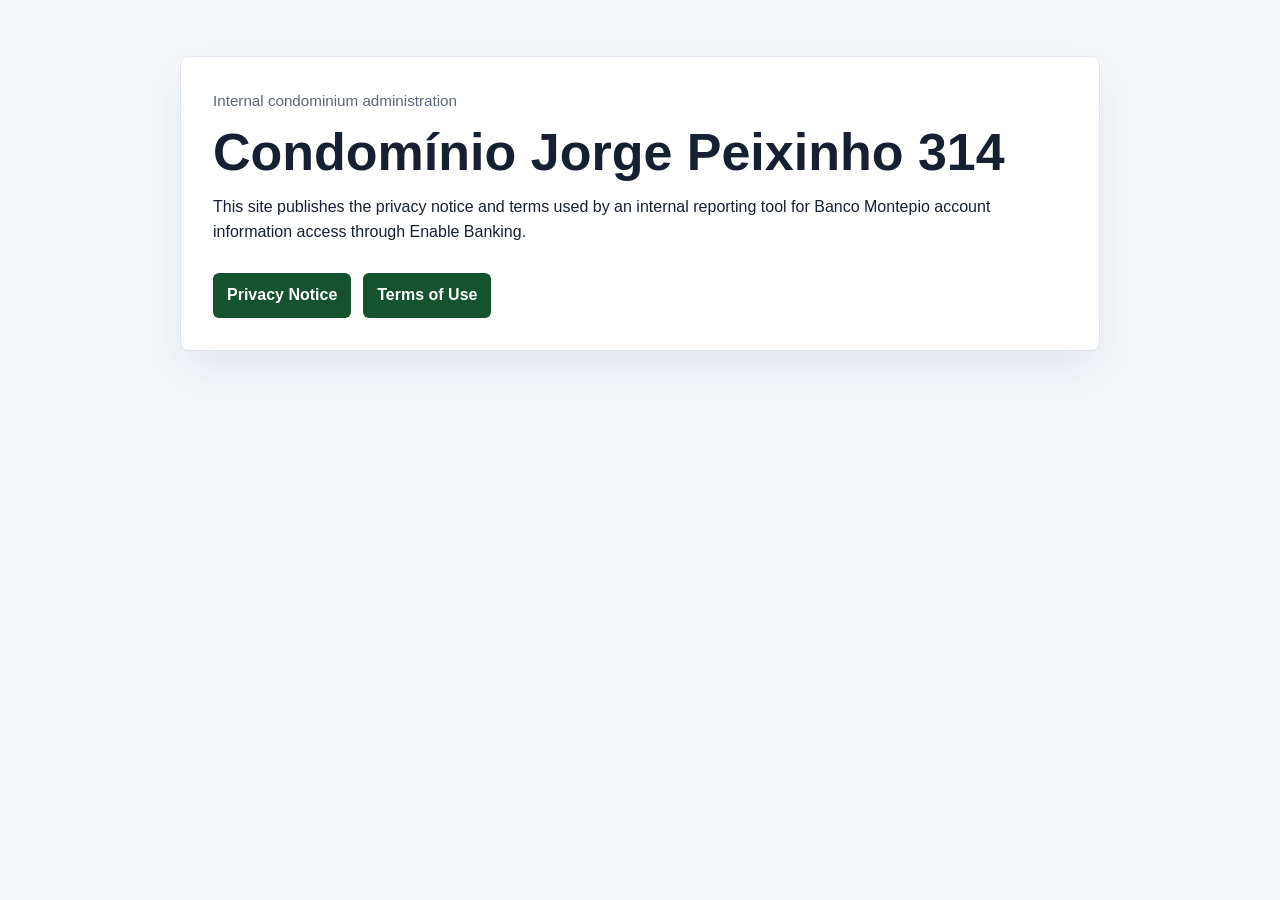
<file: index.html>
<!doctype html>
<html lang="en">
  <head>
    <meta charset="utf-8">
    <meta name="viewport" content="width=device-width, initial-scale=1">
    <title>Condomínio Jorge Peixinho 314</title>
    <link rel="stylesheet" href="styles.css">
  </head>
  <body>
    <main class="page">
      <section class="panel">
        <p class="eyebrow">Internal condominium administration</p>
        <h1>Condomínio Jorge Peixinho 314</h1>
        <p>
          This site publishes the privacy notice and terms used by an internal
          reporting tool for Banco Montepio account information access through
          Enable Banking.
        </p>
        <nav class="links" aria-label="Legal pages">
          <a href="privacy.html">Privacy Notice</a>
          <a href="terms.html">Terms of Use</a>
        </nav>
      </section>
    </main>
  </body>
</html>
</file>
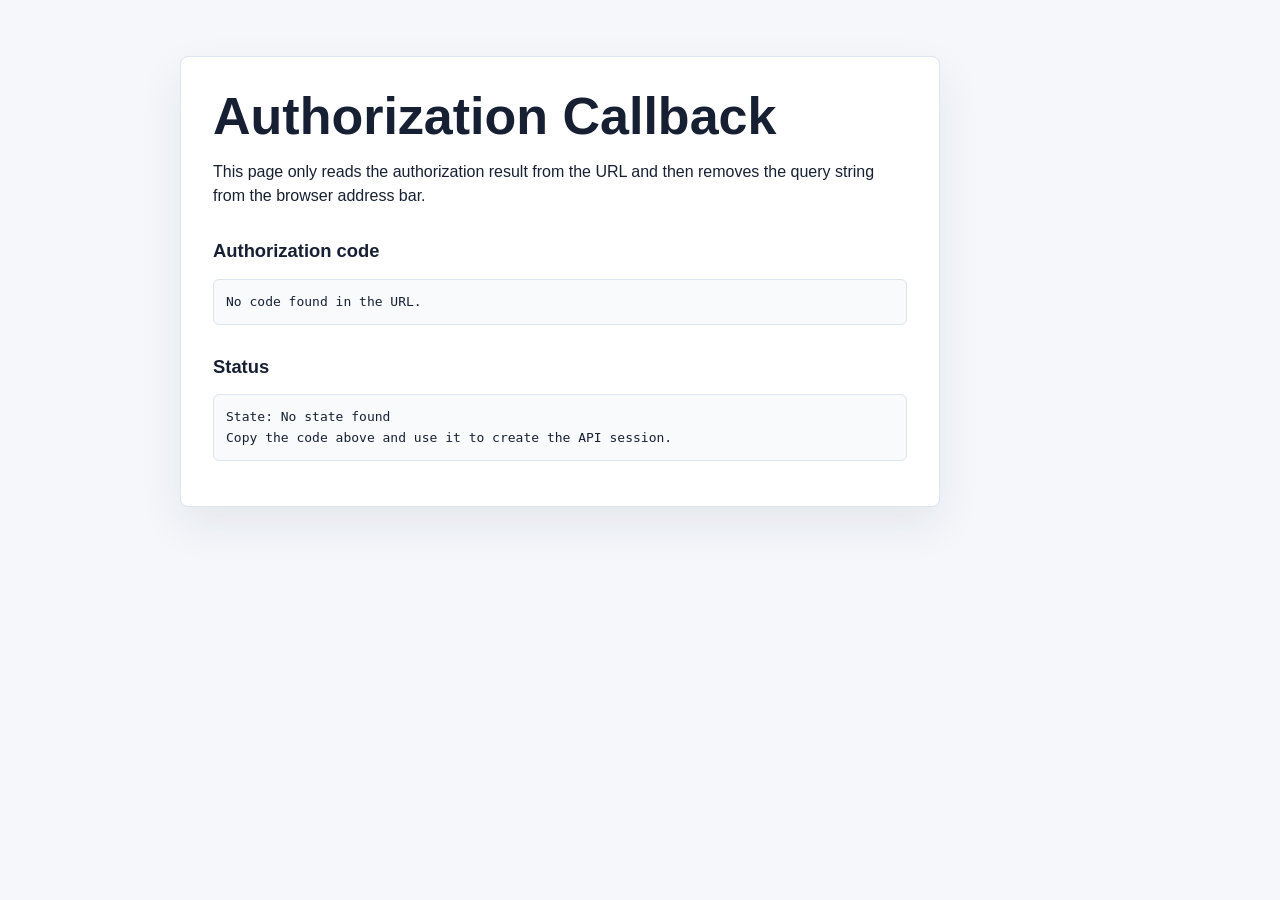
<file: callback.html>
<!doctype html>
<html lang="en">
  <head>
    <meta charset="utf-8">
    <meta name="viewport" content="width=device-width, initial-scale=1">
    <meta name="robots" content="noindex,nofollow">
    <meta name="referrer" content="no-referrer">
    <title>Authorization Callback | Condominio Jorge Peixinho 314</title>
    <style>
      * { box-sizing: border-box; }
      body {
        margin: 0;
        min-height: 100vh;
        font-family: Arial, Helvetica, sans-serif;
        color: #172033;
        background: #f5f7fb;
        line-height: 1.55;
      }
      main {
        width: min(920px, calc(100% - 32px));
        margin: 0 auto;
        padding: 56px 0;
      }
      article {
        max-width: 760px;
        padding: 32px;
        border: 1px solid #dfe5ee;
        border-radius: 8px;
        background: #fff;
        box-shadow: 0 18px 45px rgba(23, 32, 51, 0.08);
      }
      h1 {
        margin: 0 0 16px;
        font-size: clamp(2rem, 5vw, 3.25rem);
        line-height: 1.05;
        letter-spacing: 0;
      }
      h2 {
        margin: 28px 0 8px;
        font-size: 1.15rem;
      }
      p { margin: 0 0 16px; }
      pre {
        overflow-wrap: anywhere;
        white-space: pre-wrap;
        padding: 12px;
        border: 1px solid #dfe5ee;
        border-radius: 6px;
        background: #f8fafc;
      }
      @media (max-width: 560px) {
        main {
          width: min(100% - 20px, 920px);
          padding: 20px 0;
        }
        article { padding: 22px; }
      }
    </style>
  </head>
  <body>
    <main>
      <article>
        <h1>Authorization Callback</h1>
        <p>
          This page only reads the authorization result from the URL and then
          removes the query string from the browser address bar.
        </p>

        <h2>Authorization code</h2>
        <pre id="codeBox">Reading URL...</pre>

        <h2>Status</h2>
        <pre id="statusBox">Reading URL...</pre>
      </article>
    </main>
    <script>
      const params = new URLSearchParams(window.location.search);
      const code = params.get("code");
      const state = params.get("state");
      const error = params.get("error");
      const errorDescription = params.get("error_description");

      if (window.location.search) {
        window.history.replaceState({}, document.title, window.location.pathname);
      }

      document.getElementById("codeBox").textContent = code || "No code found in the URL.";
      document.getElementById("statusBox").textContent = error
        ? `Error: ${error}\n${errorDescription || ""}`
        : `State: ${state || "No state found"}\nCopy the code above and use it to create the API session.`;
    </script>
  </body>
</html>
</file>
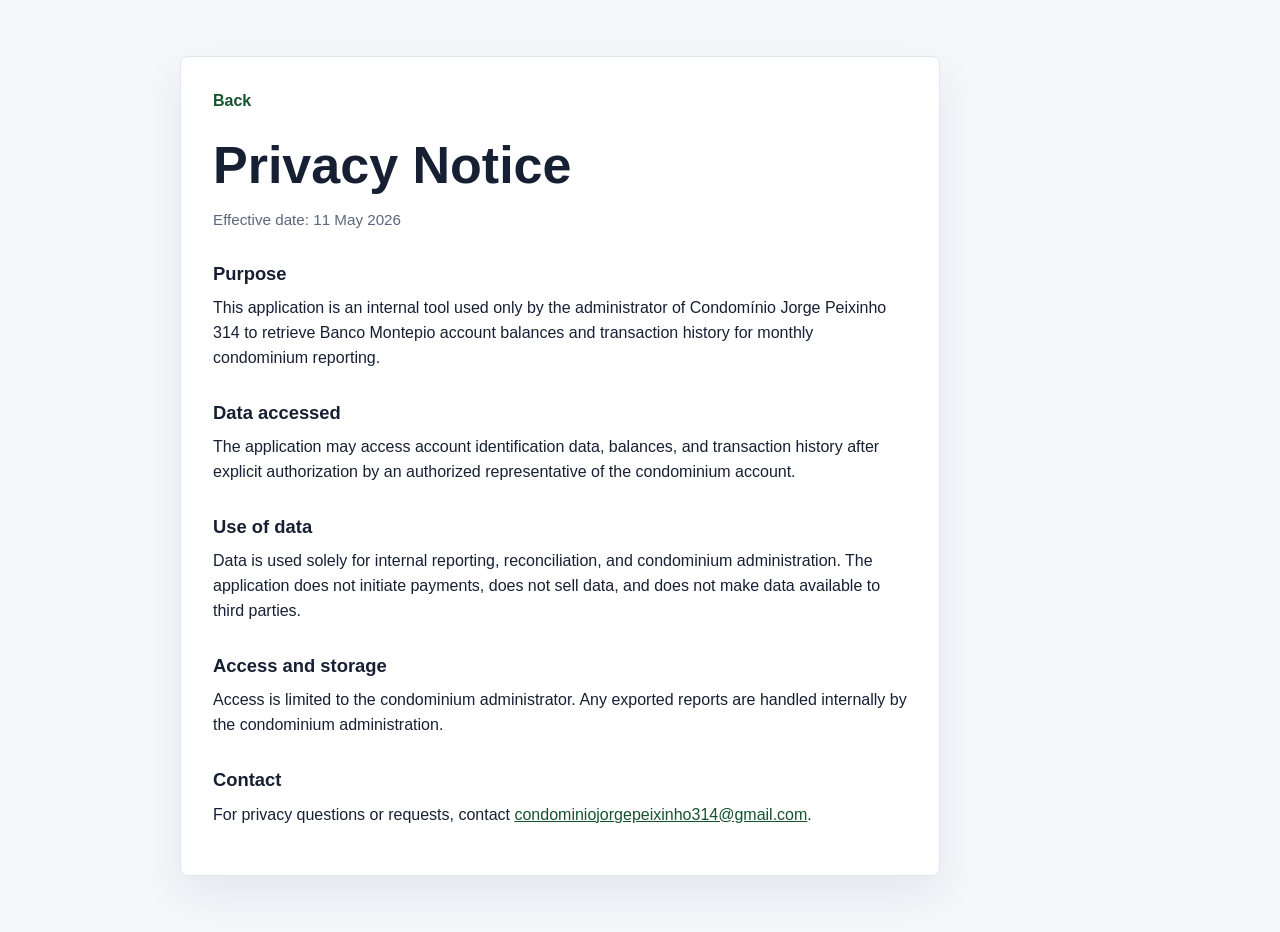
<file: privacy.html>
<!doctype html>
<html lang="en">
  <head>
    <meta charset="utf-8">
    <meta name="viewport" content="width=device-width, initial-scale=1">
    <title>Privacy Notice | Condomínio Jorge Peixinho 314</title>
    <link rel="stylesheet" href="styles.css">
  </head>
  <body>
    <main class="page">
      <article class="panel document">
        <a class="back" href="index.html">Back</a>
        <h1>Privacy Notice</h1>
        <p class="updated">Effective date: 11 May 2026</p>

        <h2>Purpose</h2>
        <p>
          This application is an internal tool used only by the administrator of
          Condomínio Jorge Peixinho 314 to retrieve Banco Montepio account
          balances and transaction history for monthly condominium reporting.
        </p>

        <h2>Data accessed</h2>
        <p>
          The application may access account identification data, balances, and
          transaction history after explicit authorization by an authorized
          representative of the condominium account.
        </p>

        <h2>Use of data</h2>
        <p>
          Data is used solely for internal reporting, reconciliation, and
          condominium administration. The application does not initiate payments,
          does not sell data, and does not make data available to third parties.
        </p>

        <h2>Access and storage</h2>
        <p>
          Access is limited to the condominium administrator. Any exported
          reports are handled internally by the condominium administration.
        </p>

        <h2>Contact</h2>
        <p>
          For privacy questions or requests, contact
          <a href="mailto:condominiojorgepeixinho314@gmail.com">condominiojorgepeixinho314@gmail.com</a>.
        </p>
      </article>
    </main>
  </body>
</html>
</file>
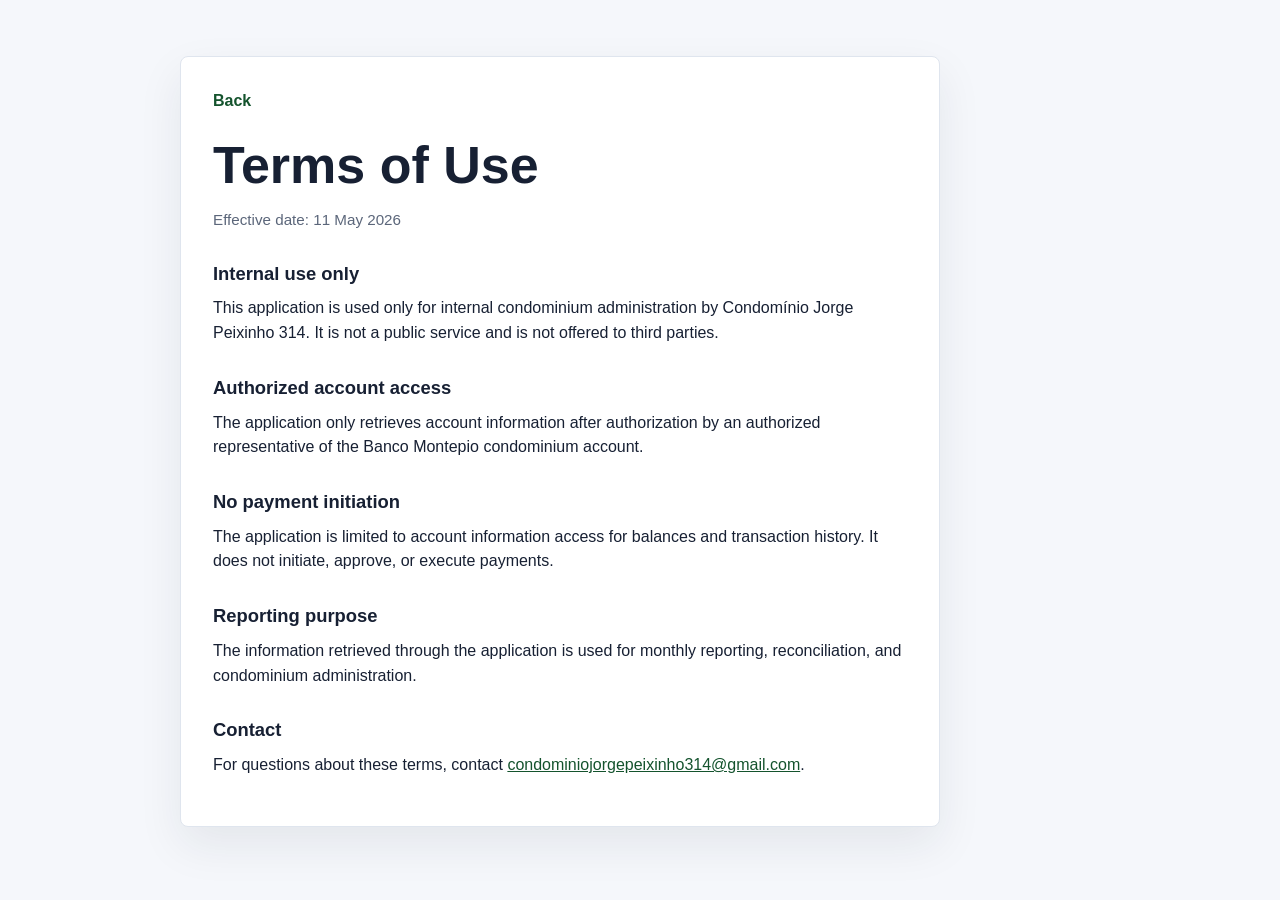
<file: terms.html>
<!doctype html>
<html lang="en">
  <head>
    <meta charset="utf-8">
    <meta name="viewport" content="width=device-width, initial-scale=1">
    <title>Terms of Use | Condomínio Jorge Peixinho 314</title>
    <link rel="stylesheet" href="styles.css">
  </head>
  <body>
    <main class="page">
      <article class="panel document">
        <a class="back" href="index.html">Back</a>
        <h1>Terms of Use</h1>
        <p class="updated">Effective date: 11 May 2026</p>

        <h2>Internal use only</h2>
        <p>
          This application is used only for internal condominium administration
          by Condomínio Jorge Peixinho 314. It is not a public service and is
          not offered to third parties.
        </p>

        <h2>Authorized account access</h2>
        <p>
          The application only retrieves account information after authorization
          by an authorized representative of the Banco Montepio condominium
          account.
        </p>

        <h2>No payment initiation</h2>
        <p>
          The application is limited to account information access for balances
          and transaction history. It does not initiate, approve, or execute
          payments.
        </p>

        <h2>Reporting purpose</h2>
        <p>
          The information retrieved through the application is used for monthly
          reporting, reconciliation, and condominium administration.
        </p>

        <h2>Contact</h2>
        <p>
          For questions about these terms, contact
          <a href="mailto:condominiojorgepeixinho314@gmail.com">condominiojorgepeixinho314@gmail.com</a>.
        </p>
      </article>
    </main>
  </body>
</html>
</file>
<file: styles.css>
:root {
  color-scheme: light;
  --bg: #f5f7fb;
  --panel: #ffffff;
  --text: #172033;
  --muted: #5b667a;
  --line: #dfe5ee;
  --accent: #14532d;
  --accent-dark: #0f3d23;
}

* {
  box-sizing: border-box;
}

body {
  margin: 0;
  min-height: 100vh;
  font-family: Arial, Helvetica, sans-serif;
  background: var(--bg);
  color: var(--text);
  line-height: 1.55;
}

a {
  color: var(--accent);
}

.page {
  width: min(920px, calc(100% - 32px));
  margin: 0 auto;
  padding: 56px 0;
}

.panel {
  background: var(--panel);
  border: 1px solid var(--line);
  border-radius: 8px;
  padding: 32px;
  box-shadow: 0 18px 45px rgba(23, 32, 51, 0.08);
}

.eyebrow,
.updated {
  margin: 0 0 12px;
  color: var(--muted);
  font-size: 0.95rem;
}

h1 {
  margin: 0 0 16px;
  font-size: clamp(2rem, 5vw, 3.25rem);
  line-height: 1.05;
  letter-spacing: 0;
}

h2 {
  margin: 28px 0 8px;
  font-size: 1.15rem;
}

p {
  margin: 0 0 16px;
}

.links {
  display: flex;
  flex-wrap: wrap;
  gap: 12px;
  margin-top: 28px;
}

.links a {
  display: inline-flex;
  align-items: center;
  min-height: 42px;
  padding: 10px 14px;
  border-radius: 6px;
  background: var(--accent);
  color: #ffffff;
  text-decoration: none;
  font-weight: 700;
}

.links a:hover {
  background: var(--accent-dark);
}

.document {
  max-width: 760px;
}

.back {
  display: inline-block;
  margin-bottom: 24px;
  font-weight: 700;
  text-decoration: none;
}

@media (max-width: 560px) {
  .page {
    width: min(100% - 20px, 920px);
    padding: 20px 0;
  }

  .panel {
    padding: 22px;
  }
}
</file>
